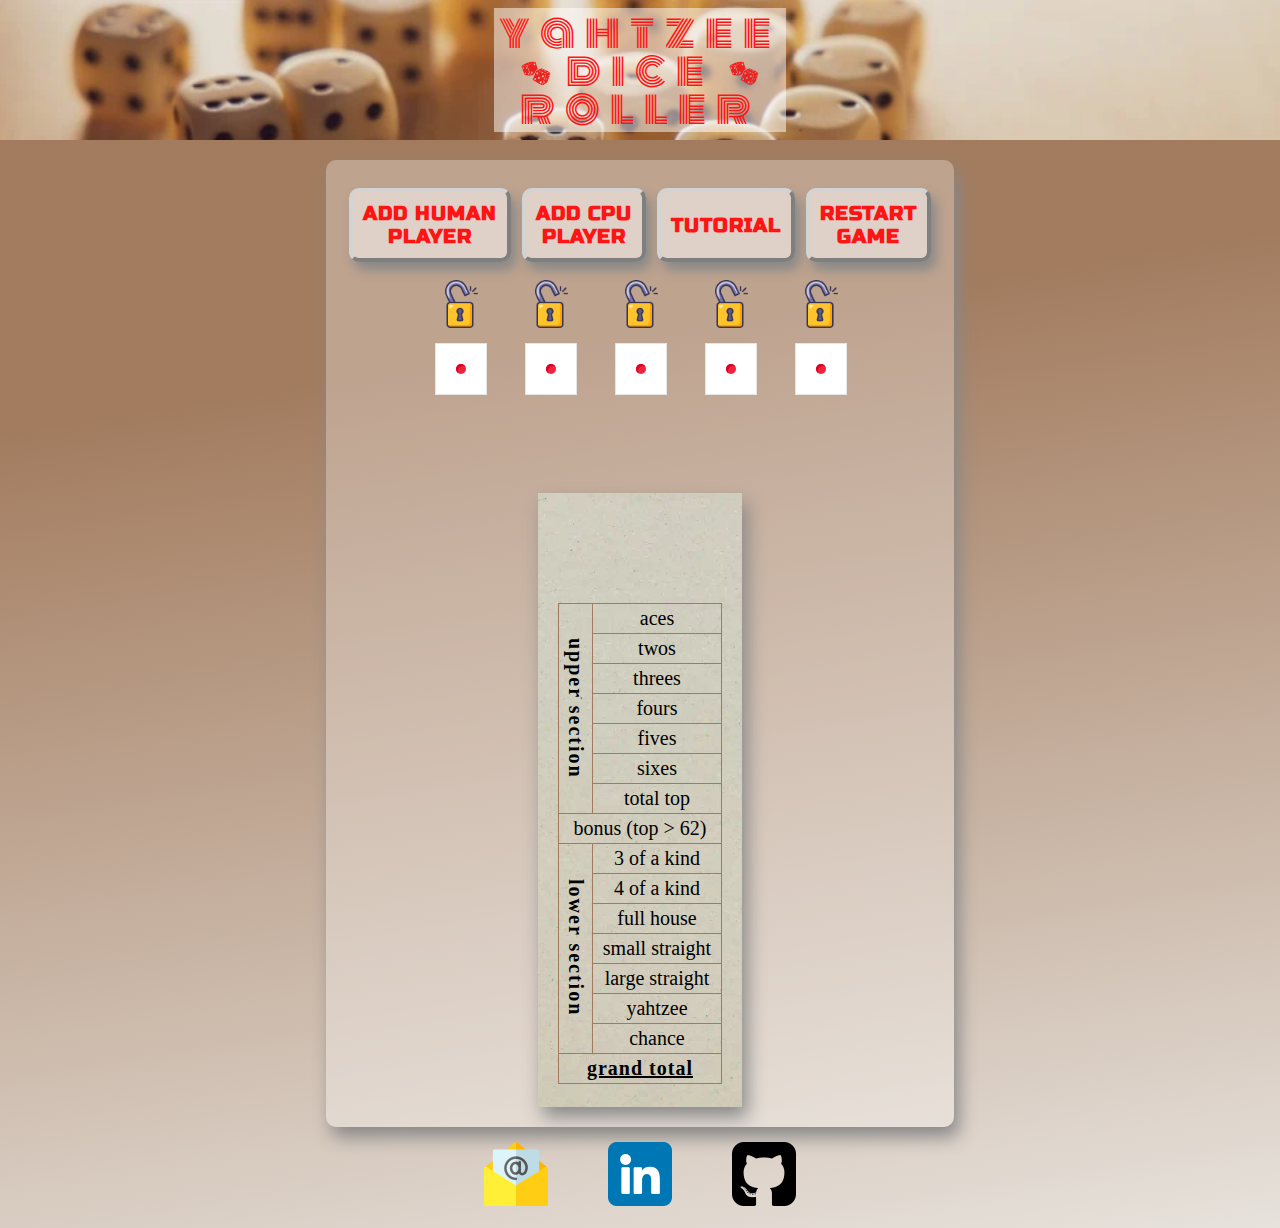
<file: index.html>
<!DOCTYPE html>
<html lang="en">

<head>
    <meta charset="UTF-8">
    <meta http-equiv="X-UA-Compatible" content="IE=edge">
    <meta name="viewport" content="width=device-width, initial-scale=1.0">
    <!-- add normalize stylesheet, sets css base values across browsers -->
    <!-- <link rel="stylesheet" href="assets/css/normalize.css"> // taken out and replaced to increase light house performance-->
    <link rel="preload" href="assets/css/normalize.css" as="style" onload="this.onload=null;this.rel='stylesheet'">
    <noscript>
        <link rel="stylesheet" href="assets/css/normalize.css"></noscript>
    <!-- add css for dice animation -->
    <!-- <link rel="stylesheet" href="assets/css/dice2.css"> // taken out and replaced to increase light house performance-->
    <link rel="preload" href="assets/css/dice2.css" as="style" onload="this.onload=null;this.rel='stylesheet'">
    <noscript>
        <link rel="stylesheet" href="assets/css/dice2.css"></noscript>
    <!-- add css stylesheet -->
    <!-- <link rel="stylesheet" href="assets/css/styles.css"> // taken out and replaced to increase light house performance-->
    <link rel="preload" href="assets/css/styles.css" as="style" onload="this.onload=null;this.rel='stylesheet'">
    <noscript>
        <link rel="stylesheet" href="assets/css/styles.css"></noscript>

    <!-- add favicon (https://favicon.io/favicon-converter/) -->
    <link rel="icon" type="image/png" sizes="32x32" href="assets/images/favicon/favicon-32x32.png">
    <meta name="description" content="The user can play a dice game called yahtzee with friends or the computer.">
    <meta name="keywords" content="dice game, game, yahtzee">
    <title>yahtzee dice roller</title>
</head>

<body>
    <header>
        <h1>yahtzee<br><img loading="lazy" width="40" height="40" class="header-dice"
                src="assets/images/logo/logo-dice.svg" alt="two red dices"> dice <img width="40" height="40"
                class="header-dice" src="assets/images/logo/logo-dice.svg" alt="two red dices"><br>roller</h1>
    </header>
    <main>
        <!-- buttons to set up the game -->
        <div class="game-buttons">
            <button id="create-player">add human<br>player</button>
            <button id="create-cpu-player">add cpu<br>player</button>
            <button id="myBtn">tutorial</button>
            <button onclick="location.reload()">restart<br>game</button>
        </div>
        <!-- lock icons on the page to lock the dices -->
        <div class="lock-container">
            <img loading="lazy" id="lock-2" height="64" width="64" src="assets/images/icons/unlocked-64.png"
                alt="open lock icon">
            <img loading="lazy" id="lock-1" height="64" width="64" src="assets/images/icons/unlocked-64.png"
                alt="open lock icon">
            <img loading="lazy" id="lock-3" height="64" width="64" src="assets/images/icons/unlocked-64.png"
                alt="open lock icon">
            <img loading="lazy" id="lock-4" height="64" width="64" src="assets/images/icons/unlocked-64.png"
                alt="open lock icon">
            <img loading="lazy" id="lock-5" height="64" width="64" src="assets/images/icons/unlocked-64.png"
                alt="open lock icon">
        </div>
        <div class="dice-container">
            <!-- dice1 -->
            <div class="cube dice" id='dice1' data-lock-open="true">
                <div class="cube__face cube__face--1">
                    <div class="dot one-1"></div>
                </div>
                <div class="cube__face cube__face--2">
                    <div class="dot two-1"></div>
                    <div class="dot two-2"></div>
                </div>
                <div class="cube__face cube__face--3">
                    <div class="dot three-1"></div>
                    <div class="dot three-2"></div>
                    <div class="dot three-3"></div>
                </div>
                <div class="cube__face cube__face--4">
                    <div class="dot four-1"></div>
                    <div class="dot four-2"></div>
                    <div class="dot four-3"></div>
                    <div class="dot four-4"></div>
                </div>
                <div class="cube__face cube__face--5">
                    <div class="dot five-1"></div>
                    <div class="dot five-2"></div>
                    <div class="dot five-3"></div>
                    <div class="dot five-4"></div>
                    <div class="dot five-5"></div>
                </div>
                <div class="cube__face cube__face--6">
                    <div class="dot six-1"></div>
                    <div class="dot six-2"></div>
                    <div class="dot six-3"></div>
                    <div class="dot six-4"></div>
                    <div class="dot six-5"></div>
                    <div class="dot six-6"></div>
                </div>
            </div>
            <!-- dice2 -->
            <div class="cube dice" id='dice2' data-lock-open="true">
                <div class="cube__face cube__face--1">
                    <div class="dot one-1"></div>
                </div>
                <div class="cube__face cube__face--2">
                    <div class="dot two-1"></div>
                    <div class="dot two-2"></div>
                </div>
                <div class="cube__face cube__face--3">
                    <div class="dot three-1"></div>
                    <div class="dot three-2"></div>
                    <div class="dot three-3"></div>
                </div>
                <div class="cube__face cube__face--4">
                    <div class="dot four-1"></div>
                    <div class="dot four-2"></div>
                    <div class="dot four-3"></div>
                    <div class="dot four-4"></div>
                </div>
                <div class="cube__face cube__face--5">
                    <div class="dot five-1"></div>
                    <div class="dot five-2"></div>
                    <div class="dot five-3"></div>
                    <div class="dot five-4"></div>
                    <div class="dot five-5"></div>
                </div>
                <div class="cube__face cube__face--6">
                    <div class="dot six-1"></div>
                    <div class="dot six-2"></div>
                    <div class="dot six-3"></div>
                    <div class="dot six-4"></div>
                    <div class="dot six-5"></div>
                    <div class="dot six-6"></div>
                </div>
            </div>
            <!-- dice3 -->
            <div class="cube dice" id='dice3' data-lock-open="true">
                <div class="cube__face cube__face--1">
                    <div class="dot one-1"></div>
                </div>
                <div class="cube__face cube__face--2">
                    <div class="dot two-1"></div>
                    <div class="dot two-2"></div>
                </div>
                <div class="cube__face cube__face--3">
                    <div class="dot three-1"></div>
                    <div class="dot three-2"></div>
                    <div class="dot three-3"></div>
                </div>
                <div class="cube__face cube__face--4">
                    <div class="dot four-1"></div>
                    <div class="dot four-2"></div>
                    <div class="dot four-3"></div>
                    <div class="dot four-4"></div>
                </div>
                <div class="cube__face cube__face--5">
                    <div class="dot five-1"></div>
                    <div class="dot five-2"></div>
                    <div class="dot five-3"></div>
                    <div class="dot five-4"></div>
                    <div class="dot five-5"></div>
                </div>
                <div class="cube__face cube__face--6">
                    <div class="dot six-1"></div>
                    <div class="dot six-2"></div>
                    <div class="dot six-3"></div>
                    <div class="dot six-4"></div>
                    <div class="dot six-5"></div>
                    <div class="dot six-6"></div>
                </div>
            </div>
            <!-- dice4 -->
            <div class="cube dice" id='dice4' data-lock-open="true">
                <div class="cube__face cube__face--1">
                    <div class="dot one-1"></div>
                </div>
                <div class="cube__face cube__face--2">
                    <div class="dot two-1"></div>
                    <div class="dot two-2"></div>
                </div>
                <div class="cube__face cube__face--3">
                    <div class="dot three-1"></div>
                    <div class="dot three-2"></div>
                    <div class="dot three-3"></div>
                </div>
                <div class="cube__face cube__face--4">
                    <div class="dot four-1"></div>
                    <div class="dot four-2"></div>
                    <div class="dot four-3"></div>
                    <div class="dot four-4"></div>
                </div>
                <div class="cube__face cube__face--5">
                    <div class="dot five-1"></div>
                    <div class="dot five-2"></div>
                    <div class="dot five-3"></div>
                    <div class="dot five-4"></div>
                    <div class="dot five-5"></div>
                </div>
                <div class="cube__face cube__face--6">
                    <div class="dot six-1"></div>
                    <div class="dot six-2"></div>
                    <div class="dot six-3"></div>
                    <div class="dot six-4"></div>
                    <div class="dot six-5"></div>
                    <div class="dot six-6"></div>
                </div>
            </div>
            <!-- dice5 -->
            <div class="cube dice" id='dice5' data-lock-open="true">
                <div class="cube__face cube__face--1">
                    <div class="dot one-1"></div>
                </div>
                <div class="cube__face cube__face--2">
                    <div class="dot two-1"></div>
                    <div class="dot two-2"></div>
                </div>
                <div class="cube__face cube__face--3">
                    <div class="dot three-1"></div>
                    <div class="dot three-2"></div>
                    <div class="dot three-3"></div>
                </div>
                <div class="cube__face cube__face--4">
                    <div class="dot four-1"></div>
                    <div class="dot four-2"></div>
                    <div class="dot four-3"></div>
                    <div class="dot four-4"></div>
                </div>
                <div class="cube__face cube__face--5">
                    <div class="dot five-1"></div>
                    <div class="dot five-2"></div>
                    <div class="dot five-3"></div>
                    <div class="dot five-4"></div>
                    <div class="dot five-5"></div>
                </div>
                <div class="cube__face cube__face--6">
                    <div class="dot six-1"></div>
                    <div class="dot six-2"></div>
                    <div class="dot six-3"></div>
                    <div class="dot six-4"></div>
                    <div class="dot six-5"></div>
                    <div class="dot six-6"></div>
                </div>
            </div>
        </div>
        <!-- table for yahtzee points -->
        <div id="cpuText" class="noDisplay"></div>
        <div class="table-frame">
            <table>
                <thead>
                    <tr id="table-player-name" class="noBorder">
                        <td colspan="2" class="noBorder" id="showTurn"></td>
                    </tr>
                </thead>
                <tbody id="table-upper">
                    <tr>
                        <th rowspan="7" class="textOriantation">upper section</th>
                        <td title="count and add only aces">aces</td>
                    </tr>
                    <tr>
                        <td title="count and add only twos">twos</td>
                    </tr>
                    <tr>
                        <td title="count and add only threes">threes</td>
                    </tr>
                    <tr>
                        <td title="count and add only fours">fours</td>
                    </tr>
                    <tr>
                        <td title="count and add only fives">fives</td>
                    </tr>
                    <tr>
                        <td title="count and add only sixes">sixes</td>
                    </tr>
                    <tr>
                        <td>total top</td>
                    </tr>
                    <tr>
                        <td colspan="2">bonus (top &gt; 62)</td>
                    </tr>
                </tbody>
                <tbody id="table-lower">
                    <tr>
                        <th rowspan="7" class="textOriantation">lower section</th>
                        <td title="add total of all dice">3 of a kind</td>
                    </tr>
                    <tr>
                        <td title="add total of all dice">4 of a kind</td>
                    </tr>
                    <tr>
                        <td title="score 25">full house</td>
                    </tr>
                    <tr>
                        <td title="score 30">small straight</td>
                    </tr>
                    <tr>
                        <td title="score 40">large straight</td>
                    </tr>
                    <tr>
                        <td title="score 50">yahtzee</td>
                    </tr>
                    <tr>
                        <td title="score total of all dice">chance</td>
                    </tr>
                    <tr>
                        <td colspan="2" id='grandTotal'>grand total</td>
                    </tr>
                </tbody>
            </table>
        </div>

    </main>
    <!-- sound when dice roll -->
    <audio preload="auto" id="dice_audio">
        <source src="assets/sounds/dice-sound.mp3" type="audio/mpeg">
        Your browser does not support the audio element.
    </audio>
    <!-- sound when robot writes text on the screen -->
    <audio preload="auto" id="robot_audio">
        <source src="assets/sounds/robot_sound.wav" type="audio/wav">
        Your browser does not support the audio element.
    </audio>
    <!-- The Modal opens with the tutorial button -->
    <div role="none" id="myModal" class="modal">
        <!-- Modal content -->
        <div class="modal-content">
            <article>
                <div class="modal-header">
                    <h2>yahtzee<br><img loading="lazy" width="40" height="40" class="header-dice"
                            src="assets/images/logo/logo-dice.svg" alt="two red dices">
                        dice
                        <img loading="lazy" width="40" height="40" class="header-dice"
                            src="assets/images/logo/logo-dice.svg" alt="two red dices"><br>roller
                        Tutorial</h2>
                </div>
                <!-- navigation bar inside the modal -->
                <div class="sticky">
                    <div class="navbar">
                        <a href="#newPlayer">Create new players</a>
                        <a href="#restart">Restart the game</a>
                        <a href="#playGame">Play the game</a>
                        <div class="dropdown">
                            <button class="dropbtn">Game Rules
                                <i class="fa fa-caret-down"></i>
                            </button>
                            <div class="dropdown-content">
                                <a href="#gamePlay">Game Play</a>
                                <a href="#gameTurn">Game Turn</a>
                                <p class="navCategory">Scoring:</p>
                                <a href="#uppperSection">&#8594; Upper Section</a>
                                <a href="#LowerSection">&#8594; Lower Section</a>
                                <a href="#3Kind">&#8594; 3 of a kind</a>
                                <a href="#4Kind">&#8594; 4 of a kind</a>
                                <a href="#fullhouse">&#8594; Full House</a>
                                <a href="#smallStraight">&#8594; Small Straight</a>
                                <a href="#largeStraight">&#8594; Large Straight</a>
                                <a href="#chance">&#8594; Chance</a>
                                <a href="#yahtzee">&#8594; Yahtzee</a>
                                <a href="#bonus">&#8594; Bonus</a>
                                <a href="#endGame">End of the Game</a>
                            </div>
                        </div>
                        <button class="close" title="close the tutorial">Close</button>
                    </div>
                </div>
                <h3 id="newPlayer">Create new players</h3>
                <ol>
                    <li>click on the "add human player" button <br>
                        <img loading="lazy" width="80" height="32" src="assets/images/doc/tutorial/add_new_player.webp"
                            alt="add new player button">
                    </li>
                    <li>enter the name of the player (no special characters, e.g. &, $)
                        <img loading="lazy" width="250" height="74"
                            src="assets/images/doc/tutorial/enter_player_name.webp" alt="write player name box">
                    </li>
                    <li>a new player is created <br>
                        <img loading="lazy" width="80" height="35" src="assets/images/doc/tutorial/player_button.webp"
                            alt="player button">
                    </li>
                    <li>you can add as many players as you like but every player must have a different name</li>
                </ol>
                <figure>
                    <video width="260" height="280" muted autoplay>
                        <source src="assets/videos/create_player.mp4" type="video/mp4">
                        Your browser does not support the video tag.
                    </video>
                </figure>
                <h3 id="restart">restart the game</h3>
                <ol>
                    <li>the game can be restarted at any point in the game by clicking the "restart game" button
                        <br>
                        <img loading="lazy" width="80" height="43" src="assets/images/doc/tutorial/restard_game.webp"
                            alt="restart game button">
                    </li>
                </ol>
                <hr>
                <h3 id="playGame">Play the game</h3>
                <ol>
                    <li>the name of the player who's turn it is, is flashing
                    </li>
                    <li>every time a player presses their button (when flashing) the dices are rolled and the turn
                        counter increases <br><img loading="lazy" width="60" height="29"
                            src="assets/images/doc/tutorial/turn_of.webp" alt="shows which tun the player has played">
                    </li>
                    <li>every player has maximum three turns but not all three turns need to be played

                    </li>
                    <li>the possible scores are indicated by a flashing button and can be selected by clicking on (this
                        will end the players turn) <br>
                        <img loading="lazy" width="110" height="27" src="assets/images/doc/tutorial/score_2_twoes.webp"
                            alt="button to click for writing points into table">
                    </li>
                    <li>if it has not been the players last turn (turn 3) than the name button can be clicked again to
                        roll all dices again
                    </li>
                    <li>individual dices can be locked <br>
                        <img loading="lazy" width="40" height="58" src="assets/images/doc/tutorial/lock_close.webp"
                            alt="lock icon closed">
                        <br>by clicking on the lock icon over the dice
                    </li>
                    <li>they can also be unlocked <br>
                        <img loading="lazy" width="60" height="64" src="assets/images/doc/tutorial/lock_open.webp"
                            alt="lock icon open">
                        <br>by clicking the lock icon again
                    </li>
                    <li>if it is the player's last turn (turn 3) and no score is flashing, than the player must select
                        one category which is still available <br>
                        <img loading="lazy" width="60" height="44" src="assets/images/doc/tutorial/no_point.webp"
                            alt="button to click when there are no points">
                    </li>
                    <li>after the first player, the second player follows, this process continues till all points have
                        been entered
                    </li>
                    <li>after the last player's last turn, all points are counted together and the winner will be
                        congratulated
                    </li>
                </ol>
                <figure>
                    <video width="260" height="250" muted autoplay>
                        <source src="assets/videos/play_game.mp4" type="video/mp4">
                        Your browser does not support the video tag.
                    </video>
                </figure>
                <hr>
                <h3>Yahtzee Game Rules</h3>
                <p class="centered"><span class="attention">Disclaimer:</span> the rules have been copied from "Ultra
                    Board Games", the only difference is that the "yahtzee dice roller" game does not support more than
                    one yahtzee and there are no chips for extra turns.
                    <a href="https://www.ultraboardgames.com/yahtzee/game-rules.php" rel="noopener" target="_blank">
                        Ultra Board Games
                    </a>
                    <br>
                    <a href="https://www.ultraboardgames.com/yahtzee/game-rules.php" rel="noopener" target="_blank"><img
                            width="305" height="48" src="assets/images/doc/tutorial/ultraBoardGamesLogo.webp"
                            alt="logo of the company ultra board games">
                    </a>
                </p>
                <h4>Object of the Game</h4>
                <p>Roll dice to get the highest score after all 13 rounds.</p>
                <h4 id="gamePlay">Game Play</h4>
                <p>In Short:</p>
                <ol>
                    <li>Roll up to 3 times each turn to rack up the best possible score.</li>
                    <li>Decide which dice combo you're going for.</li>
                    <li>After each turn, write your score in one empty box on the score card.</li>
                </ol>
                <p>Each player in turn places all 5 dice in the cup, shakes the cup and rolls out the dice. Each turn
                    consists of a maximum of three rolls.
                </p>
                <p>The first roll must be made with all five dice. If the player chooses to roll a second and, if
                    desired, a third time, he may pick up any or all the dice and roll again.
                </p>
                <p>It is the skillful use of these two optional rolls of the dice that can turn an unlucky first or
                    second roll into a high-scoring turn. A score must be entered after the last roll in the appropriate
                    box or a zero entered in a box of the player's choice.
                </p>
                <p>Each player keeps his own score on a YAHTZEE score card to be marked with the player's name.</p>
                <h4 id="gameTurn">Game Turn</h4>
                <p>Fill in one empty box in the column under your name each turn.</p>
                <ol>
                    <li>Your first roll:
                        <ul>
                            <li>Roll all 5 dice.</li>
                        </ul>
                    </li>
                    <li>Your second roll:
                        <ul>
                            <li>Set aside any keepers' and re-roll the rest.</li>
                            <li>Hate them all? Re-roll them all.</li>
                            <li>
                                If you get the exact combo you need, mark your score card. Otherwise, continue with your
                                3rd roll.
                            </li>
                        </ul>
                    </li>
                    <li>Your third and final roll:
                        <ul>
                            <li>If you still haven't nailed a combo, or just want to maximize your score:</li>
                            <li>
                                Roll some or all of your dice (as above), even any keepers you might have set aside.
                            </li>
                            <li>You must enter a score at the end of this roll, whether or not you like your dice.</li>
                            <li>
                                If your roll doesn't suit any of your empty boxes, you have to enter a zero somewhere.
                                BUT scoring even a single die value is better than a zero.
                            </li>
                        </ul>
                    </li>
                </ol>
                <h4>Scoring</h4>
                <p>
                    There are 13 scoring boxes. On each completed turn, the player must score in one of the 13 boxes.
                    The boxes may be filled in any order, according to the player's best judgment.
                </p>
                <p>The score card has an upper section and a lower section:</p>
                <h5 id="uppperSection">Upper Section</h5>
                <p>
                    The upper section contains six boxes labelled 1 to 6 ( "Aces", "Twos", "Threes", "Fours", "Fives"
                    and "Sixes").
                </p>
                <p>
                    When a player chooses to score in the Upper Section, he counts and adds only the dice with the same
                    number and enters the total of these dice in the appropriate box.
                </p>
                <p>
                    If a player, on his turn, rolls and elects to take his score in the Upper Section, he would enter 9
                    in the "Threes" box.
                </p>
                <figure>
                    <img loading="lazy" width="150" height="27" src="assets/images/doc/tutorial/game1.webp"
                        alt="five dices">
                </figure>
                <p>
                    But he is also allowed to score a 2 in the "Twos" Box or a 4 in the "Fours" box. The players can
                    also score a zero in the Aces box.
                </p>
                <figure>
                    <img loading="lazy" class="wider-image" width="260" height="268"
                        src="assets/images/doc/tutorial/score-sheet.webp" alt="score table">
                </figure>
                <h5 id="LowerSection">Lower Section</h5>
                <p>
                    In the lower section, you score for various combinations and they are played exactly as indicated:
                </p>
                <h5 id="3Kind">3 of a kind</h5>
                <p>
                    The "3 of a kind" box may be filled in only if the dice show at least 3 of the same number. For
                    example:
                </p>
                <figure>
                    <img loading="lazy" width="150" height="27" src="assets/images/doc/tutorial/3OfKind.webp"
                        alt="five dices">
                    <figcaption>This would score 18 (total of all dice).</figcaption>
                </figure>
                <h5 id="4Kind">4 of a kind</h5>
                <p>Score the total of all dice provided they include 4 dice of the same number. For example:</p>
                <figure>
                    <img loading="lazy" width="150" height="27" src="assets/images/doc/tutorial/4OfKind.webp"
                        alt="five dices">
                    <figcaption>
                        This would score 14 (total of all dice) in the "4 of a kind" box. (You may also score in
                        "3of a kind" or in the upper section).
                    </figcaption>
                </figure>
                <h5 id="fullhouse">Full House</h5>
                <p>You need to roll both a "3 of a kind" and a pair. A "Full House" scores 25 points.</p>
                <figure>
                    <img loading="lazy" width="150" height="26" src="assets/images/doc/tutorial/fullHouse.webp"
                        alt="five dices">
                    <figcaption>(You may also score in "3 of a kind" or in the upper section).</figcaption>
                </figure>
                <h5 id="smallStraight">Small Straight</h5>
                <p>This is any sequence of four numbers, such as:</p>
                <figure>
                    <img loading="lazy" width="120" height="89" src="assets/images/doc/tutorial/smallStraight.webp"
                        alt="five dices">
                    <figcaption>The 5th die can be any number. Any "Small Straight" is valued at 30 points.</figcaption>
                </figure>
                <h5 id="largeStraight">Large Straight</h5>
                <p>This is a sequence of five numbers, either:</p>
                <p>A "Large Straight" is valued at 40 points.</p>
                <figure>
                    <img loading="lazy" width="150" height="57" src="assets/images/doc/tutorial/largeStraight.webp"
                        alt="five dices">
                    <figcaption>(You may also score a Large Straight in the Small Straight box).</figcaption>
                </figure>
                <h5 id="chance">Chance</h5>
                <p>This offers a player the opportunity to score on any turn where he does not choose to score in any of
                    the other open boxes. Mark score by totalling number of points on all dice.</p>
                <figure>
                    <img loading="lazy" width="150" height="26" src="assets/images/doc/tutorial/chance.webp"
                        alt="five dices">
                    <figcaption>This combination scores 24 points.</figcaption>
                </figure>
                <h5 id="yahtzee">Yahtzee</h5>
                <p>This is any "five of a kind". Score 50 points in the "Yahtzee" box.</p>
                <figure>
                    <img loading="lazy" width="150" height="27" src="assets/images/doc/tutorial/yahtzee.webp"
                        alt="five dices">
                </figure>
                <h4 id="bonus">Bonus</h4>
                <ul>
                    <li>You get a bonus of 35 points if the total number of points you scored in the upper section is 63
                        or higher.<br>(For quick calculation, 63 may be reached by scoring 3 "Aces", "Twos", and so on
                        through "Sixes"). A bonus can be obtained by having a total of 63 points or more scored in any
                        manner in the Upper Section
                    </li>
                    <li><span class="attention">PLEASE NOTE!</span> This version of yahtzee does not support multiple
                        yahtzee's nor chips for extra turns.
                    </li>
                </ul>
                <h3 id="endGame">End of the Game</h3>
                <p>The player with the highest grand total at the end of all 13 rounds is the winner.</p>
            </article>
        </div>
    </div>
    <footer>
        <div class="contact">
            <!-- opens the users e-mail app -->
            <a href="mailto:zoltan.the.kepes@gmail.com"
                aria-label="opens your email app with the authors email address (opens new tab)"
                title="opens your email app with the authors email address "><img loading="lazy" height="64" width="64"
                    src="assets/images/icons/email.png" alt="">
            </a>
            <!-- links to linkedin -->
            <a href="https://www.linkedin.com/in/zolt%C3%A1n-kepes-b1922b1bb/" target="_blank" rel="noreferrer"
                aria-label="go to the authors linkedin page (opens new tab)" title="go to the authors linkedin page">
                <img loading="lazy" height="64" width="64" src="assets/images/icons/linkedin.png" alt="">
            </a>
            <!-- links to GitHub -->
            <a href="https://github.com/Zolske" target="_blank" rel="noreferrer"
                aria-label="go to the authors GitHub page (opens new tab)" title="go to the authors GitHub page">
                <img loading="lazy" height="64" width="64" src="assets/images/icons/github.png" alt="">
            </a>
        </div>
    </footer>
    <noscript>Your browser does not support JavaScript! Please, turn it on in your browser "settings"</noscript>
    <script type="module" src="assets/js/script.js"></script>
</body>

</html>
</file>
<file: assets/css/dice2.css>
.rollBtn {
    background: black;
    color: white;
    border: none;
    margin: auto 0;
    font-size: 1.5em;
    margin-top: 1em;
    width: 200px;
}

/* //styling for 3D Cube */
.cube {
    width: calc(100px / 2);
    height: calc(100px / 2);
    position: relative;
    transform-style: preserve-3d;
    transform: translateZ(-100px);
    transition: transform 1s;
}

/* //styling for 3D Cube transforms / animations on face select (on roll) */
.cube.show-1 {
    transform: translateZ(-100px) rotateY(0deg);
}

.cube.show-2 {
    transform: translateZ(-100px) rotateY(-180deg);
}

.cube.show-3 {
    transform: translateZ(-100px) rotateY(-90deg);
}

.cube.show-4 {
    transform: translateZ(-100px) rotateY(90deg);
}

.cube.show-5 {
    transform: translateZ(-100px) rotateX(-90deg);
}

.cube.show-6 {
    transform: translateZ(-100px) rotateX(90deg);
}

/* //universal style for cube faces  */
.cube__face {
    position: absolute;
    width: 50px;
    height: 50px;
    border: 4px solid white;
    line-height: calc(100px / 2);
    font-size: 40px;
    font-weight: bold;
    color: white;
    text-align: center;
}

.dot {
    position: absolute;
    /* change dice size here "/ 2" */
    width: calc(20px / 2);
    height: calc(20px / 2);
    margin: calc(-10px / 2) calc(5px / 2) calc(5px / 2) calc(-10px / 2);
    border-radius: 20px;
    background-color: #ef233c;
    box-shadow: inset 2px 2px #d90429;
}

/* dots on the dice */
.two-1,
.three-1,
.four-1,
.five-1,
.six-1 {
    top: 20%;
    left: 20%;
}

.four-3,
.five-3,
.six-4 {
    top: 20%;
    left: 80%;
}

.one-1,
.three-2,
.five-5 {
    top: 50%;
    left: 50%;
}

.four-2,
.five-2,
.six-3 {
    top: 80%;
    left: 20%;
}

.two-2,
.three-3,
.four-4,
.five-4,
.six-6 {
    top: 80%;
    left: 80%;
}

.six-2 {
    top: 50%;
    left: 20%;
}

.six-5 {
    top: 50%;
    left: 80%;
}

/* //individual styling for each numbers face  */
.cube__face--1,
.cube__face--2,
.cube__face--3,
.cube__face--4,
.cube__face--5,
.cube__face--6 {
    background: #fff;
    border: 1px solid #e5e5e5;
}

.cube__face--1 {
    transform: rotateY(0deg) translateZ(25px);
}

.cube__face--2 {
    transform: rotateY(180deg) translateZ(25px);
}

.cube__face--3 {
    transform: rotateY(90deg) translateZ(25px);
}

.cube__face--4 {
    transform: rotateY(-90deg) translateZ(25px);
}

.cube__face--5 {
    transform: rotateX(90deg) translateZ(25px);
}

.cube__face--6 {
    transform: rotateX(-90deg) translateZ(25px);
}

label {
    margin-right: 10px;
}
</file>
<file: assets/css/styles.css>
/* imports the 'Monoton' font from google fonts */
@import url('https://fonts.googleapis.com/css2?family=Monoton&display=swap');
/* imports the 'Russo One' font from google fonts */
@import url('https://fonts.googleapis.com/css2?family=Russo+One&display=swap');

/* color variables */
:root {
    --color-header: #FF1414;
    --color-2: #8F2D56;
    --color-3: #218380;
    --color-4: #FBB13C;
    --color-5: #73D2DE;
}

html {
    /* (62.5% of 16px) == 10px == 1rem */
    font-size: 62.5%;
}

body {
    background: rgb(162, 123, 94);
    background: linear-gradient(171deg, rgba(162, 123, 94, 0.9948354341736695) 30%, rgba(231, 226, 220, 1) 100%);
}

main {
    /* width: 95%; */
    width: fit-content;
    height: fit-content;
    /* height: 97.5rem; */
    padding: 2rem 2rem;
    margin: 2rem auto 1rem auto;
    background-color: #ffffff4D;
    border-radius: 10px;
    box-shadow: 5px 10px 18px #888888;
}

h1 {
    font-family: 'Monoton', cursive, serif;
    color: var(--color-header);
    letter-spacing: 1rem;
    font-size: 4.2rem;
    font-weight: normal;
    line-height: 3.8rem;
    text-align: center;
    background-color: #ffffff80;
    align-self: center;
    padding: .5rem;
    margin: 0;
}

/* >>> start <header> //////////////////////////////////////////////////////////////////////////////////////////////// */
.header-dice {
    height: 2.5rem;
    width: auto;
}

header,
.modal-header {
    background-image: url(../images/dice-background_cut-wider.webp);
    background-repeat: no-repeat;
    background-size: cover;
    background-position: center;
    height: 14rem;
    display: flex;
    justify-content: center;
}

/* <<< end <header> //////////////////////////////////////////////////////////////////////////////////////////////////// */
.lock-container,
.dice-container,
.game-buttons,
.contact {
    display: flex;
    justify-content: center;
    gap: 1rem;
    padding-top: .5rem;
}

.contact {
    gap: 3rem;
    padding-bottom: 2rem;
}

.contact img:hover {
    height: 68px;
    width: 68px;
}

.game-buttons {
    gap: 0;
}

.game-buttons button {
    margin: .3rem;
    border: 0.4rem outset lightgrey;
    background-color: #ffffff80;
    border-radius: 10px;
    color: var(--color-header);
    font-family: 'Russo One', sans-serif;
    letter-spacing: 0.1rem;
    font-size: 1rem;
    font-weight: bold;
    box-shadow: 5px 8px 12px #888888;
    padding: 0.3rem;
    text-transform: uppercase;
}

.game-buttons button:hover {
    font-size: 1.4rem;
    margin: 0;
}

#lock-1:hover,
#lock-2:hover,
#lock-3:hover,
#lock-4:hover,
#lock-5:hover {
    width: 52.2px;
    height: 52.2px;
    margin: 1px 0;
    margin-bottom: 5px;
}

.lock-container img {
    margin: 5px 1px;
    margin-bottom: 5px;
    height: 48px;
    width: 48px;
}

/* >>> start <table> ///////////////////////////////////////////////////////////////////////////////////////////////////// */
table {
    margin: 1rem auto .3rem auto;
}

table,
td,
th {
    border: solid rgb(162, 123, 94) 1px;
    border-collapse: collapse;
    text-align: center;
    font-size: 1.5rem;
}

.table-button {
    margin: 1rem 0;
}

table,
.noBorder {
    border: none;
}

.table-frame {
    margin: auto;
    padding: 2rem;
    width: fit-content;
    background-image: url(../images/papper.webp);
    background-position: center;
    background-size: cover;
    box-shadow: 5px 10px 18px #888888;
}

#table-player-name {
    vertical-align: middle;
    height: 8rem;
}

.noBorder button {
    margin: 1rem;
}

.textOriantation {
    writing-mode: vertical-rl;
    font-size: 2rem;
    letter-spacing: 0.2rem;
    width: .6rem;
    padding: .5rem;
}

#grandTotal {
    text-decoration: underline;
    font-weight: bolder;
    letter-spacing: 0.1rem;
}

.table-button {
    width: 4rem;
    height: 2rem;
}

#cpuText {
    background-color: #fff;
    border-radius: 1rem;
    max-width: 94%;
    text-align: center;
    padding: .5rem 2rem;
    margin: 1.5rem auto 0.5rem auto;
    font-size: 1.5rem;
    width: fit-content;
    height: 7rem;
}

.noDisplay {
    visibility: hidden;
}

.table-button--flash {
    /* https://codepen.io/arximughal/pen/LEpoOJ */
    background-color: #004A7F;
    width: 4rem;
    height: 1.9rem;
    -webkit-border-radius: 10px;
    border-radius: 10px;
    border: none;
    color: #FFFFFF;
    cursor: pointer;
    display: inline-block;
    font-family: Arial;
    font-size: 1.5rem;
    /* padding: 5px 10px; */
    text-align: center;
    text-decoration: none;
    -webkit-animation: glowing 1500ms infinite;
    -moz-animation: glowing 1500ms infinite;
    -o-animation: glowing 1500ms infinite;
    animation: glowing 1500ms infinite;
}

@-webkit-keyframes glowing {
    0% {
        background-color: #B20000;
        -webkit-box-shadow: 0 0 3px #B20000;
    }

    50% {
        background-color: #FF0000;
        -webkit-box-shadow: 0 0 40px #FF0000;
    }

    100% {
        background-color: #B20000;
        -webkit-box-shadow: 0 0 3px #B20000;
    }
}

@-moz-keyframes glowing {
    0% {
        background-color: #B20000;
        -moz-box-shadow: 0 0 3px #B20000;
    }

    50% {
        background-color: #FF0000;
        -moz-box-shadow: 0 0 40px #FF0000;
    }

    100% {
        background-color: #B20000;
        -moz-box-shadow: 0 0 3px #B20000;
    }
}

@-o-keyframes glowing {
    0% {
        background-color: #B20000;
        box-shadow: 0 0 3px #B20000;
    }

    50% {
        background-color: #FF0000;
        box-shadow: 0 0 40px #FF0000;
    }

    100% {
        background-color: #B20000;
        box-shadow: 0 0 3px #B20000;
    }
}

@keyframes glowing {
    0% {
        background-color: #B20000;
        box-shadow: 0 0 3px #B20000;
    }

    50% {
        background-color: #FF0000;
        box-shadow: 0 0 40px #FF0000;
    }

    100% {
        background-color: #B20000;
        box-shadow: 0 0 3px #B20000;
    }
}

.robot {
    height: 60px;
    width: 60px;
}

.player-flash {
    background-color: #004A7F;
    -webkit-border-radius: 10px;
    border-radius: 10px;
    border: none;
    color: #FFFFFF;
    cursor: pointer;
    display: inline-block;
    font-family: Arial;
    font-size: 1.5rem;
    /* padding: 5px 10px; */
    text-align: center;
    text-decoration: none;
    -webkit-animation: glowing 1500ms infinite;
    -moz-animation: glowing 1500ms infinite;
    -o-animation: glowing 1500ms infinite;
    animation: glowing 1500ms infinite;
}

/* >>> start The Modal (background) ////////////////////////////////////////////////////////////// */
/* https://www.w3schools.com/howto/tryit.asp?filename=tryhow_css_modal */
.modal {
    display: none;
    /* Hidden by default */
    position: fixed;
    /* Stay in place */
    z-index: 1;
    /* Sit on top */
    padding: 50px 0;
    /* Location of the box */
    left: 0;
    top: 0;
    width: 100%;
    /* Full width */
    height: 100%;
    /* Full height */
    overflow: auto;
    /* Enable scroll if needed */
    background-color: rgb(0, 0, 0);
    /* Fallback color */
    background-color: rgba(0, 0, 0, 0.4);
    /* Black w/ opacity */
}

/* >>> start Modal Content  //////////////////////////////////////////////////////////////////////////////////////*/
/* >>> start, modal nav bar ////////////////////////////////////////////////////////////////////////////////////////// */
.sticky {
    position: sticky;
    top: -5.8rem;
}

.navbar {
    overflow: hidden;
    background-color: #333;
    display: flex;
    flex-wrap: wrap;
    justify-content: center;
}

.navbar a {
    float: left;
    font-size: 16px;
    color: white;
    text-align: center;
    padding: 14px 16px;
    text-decoration: none;
}

.dropdown {
    float: left;
    overflow: hidden;
}

.dropdown .dropbtn {
    font-size: 16px;
    border: none;
    outline: none;
    color: white;
    padding: 14px 16px;
    background-color: inherit;
    font-family: inherit;
    margin: 0;
}

.navbar a:hover,
.dropdown:hover .dropbtn {
    background-color: var(--color-header);
}

.dropdown-content {
    display: none;
    position: absolute;
    background-color: #f9f9f9;
    min-width: 160px;
    box-shadow: 0px 8px 16px 0px rgba(0, 0, 0, 0.2);
    z-index: 1;
}

.dropdown-content a {
    float: none;
    color: black;
    padding: 12px 16px;
    text-decoration: none;
    display: block;
    text-align: left;
}

.dropdown-content a:hover {
    background-color: #ddd;
}

.dropdown:hover .dropdown-content {
    display: block;
}

.navCategory {
    text-decoration: underline;
    text-align: center;
}

/* <<< end, modal nav bar ////////////////////////////////////////////////////////////////////////////////////////// */


.modal-content {
    /* margin-bottom: 10rem; */
    background-color: #fefefe;
    margin: auto;
    padding-bottom: 10rem;
    border: 1px solid #888;
    width: 80%;
}

.modal-header {
    height: fit-content;
}

.modal-content h2 {
    font-family: 'Monoton', cursive, serif;
    color: var(--color-header);
    letter-spacing: 1rem;
    font-size: 2rem;
    font-weight: normal;
    line-height: 2.4rem;
    text-align: center;
    background-color: #ffffff80;
    align-self: center;
    padding: .5rem;
}

.modal-content h3 {
    font-size: 1.6rem;
    color: var(--color-header);
    font-family: 'Monoton', cursive, serif;
    letter-spacing: .1rem;
    margin: 3rem auto .5rem auto;
    text-align: center;
}

.modal-content h4 {
    margin-bottom: 0;
    font-size: 1.8rem;
    color: var(--color-header);
    font-family: 'Monoton', cursive, serif;
    font-weight: normal;
    margin: 3rem auto .5rem auto;
    text-align: center;
}

.modal-content h5 {
    margin-bottom: 0;
    font-size: 1.4rem;
    color: var(--color-header);
    font-family: 'Monoton', cursive, serif;
    font-weight: normal;
    margin: 3rem auto .5rem auto;
    text-align: center;
}

.modal-content p,
.modal-content li {
    font-size: 1.6rem;
    max-width: 70ch;
    margin: auto;
}

.modal-content figcaption {
    font-style: italic;
    font-size: 1.2rem;
    max-width: 80ch;
    text-align: center;
    margin: auto;
}

.modal-content figure {
    margin: auto;
    text-align: center;
}


.centered {
    text-align: center;
}

.attention {
    font-weight: bold;
}


.close:hover,
.close:focus {
    color: #000;
    text-decoration: none;
    cursor: pointer;
}

hr {
    margin: 1rem 2rem;
}

/* end <<< The Modal (background) ////////////////////////////////////////////////////////////// */


/* <<< end <table> ///////////////////////////////////////////////////////////////////////////////////////////////////// */

@media only screen and (min-width: 37.5rem) {
    /* main {
        height: 118rem;
    } */

    .game-buttons button {
        /* font-size: 1.2rem; */
        font-size: 2rem;
        padding: 1rem;
    }

    .game-buttons button:hover {
        font-size: 2.2rem;
        margin: 0;
    }

    table,
    td,
    th {
        /* font-size: 1.5rem; */
        font-size: 2rem;
    }

    td,
    th {
        padding: 0.3rem 1rem;
    }

    .table-button {
        width: 4rem;
        height: 2.5rem;
        margin: 1rem;
    }

    .table-button--flash,
    .player-flash {
        font-size: 2rem;
        margin-bottom: .4rem;
    }

    .lock-container,
    .dice-container {
        gap: 4rem;
        padding-top: 1rem;
    }

    .game-buttons {
        gap: .5rem;
    }

    .wider-image {
        width: 420px;
        height: auto;
    }

    .contact {
        gap: 6rem;
    }

}
</file>
